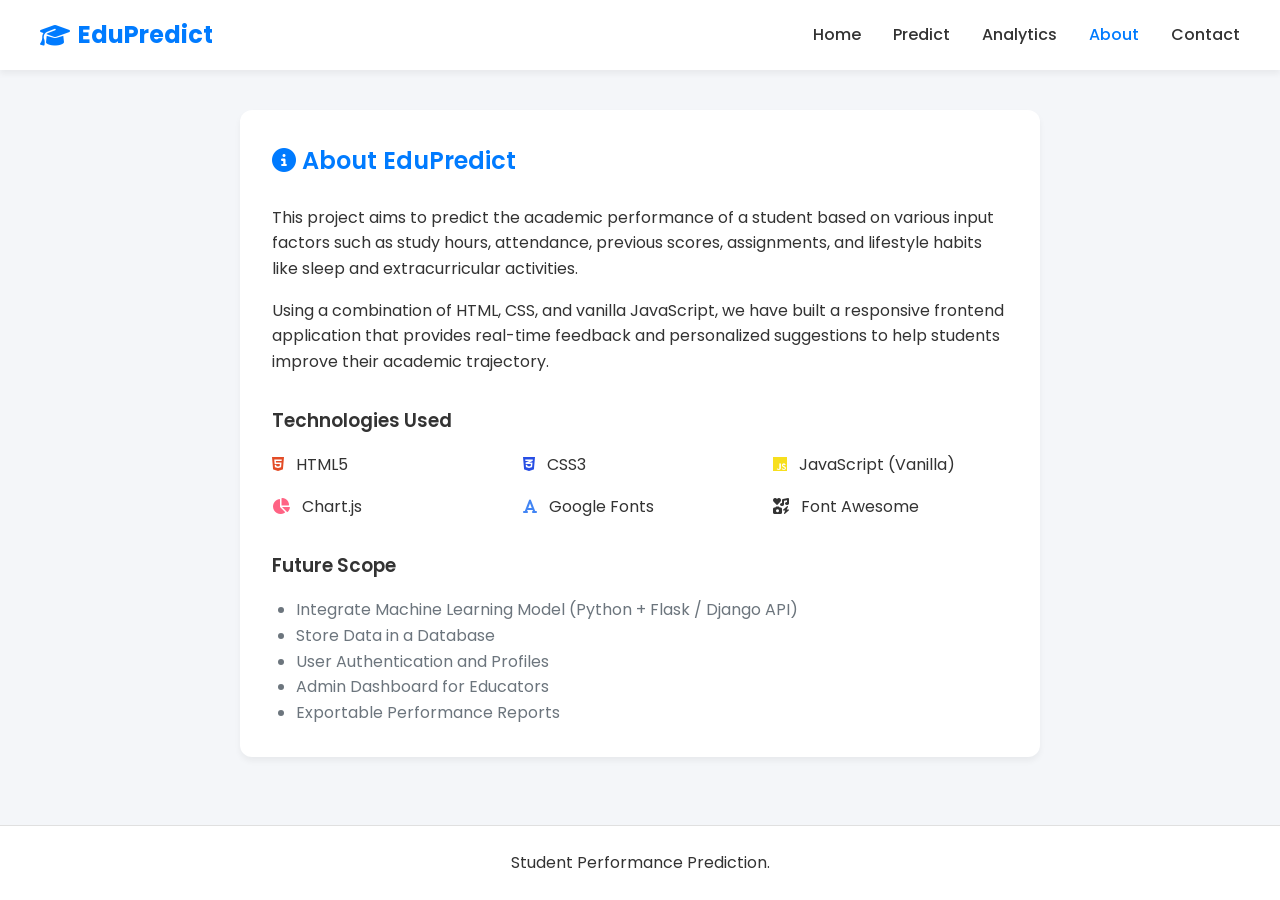
<file: about.html>
<!DOCTYPE html>
<html lang="en">

<head>
    <meta charset="UTF-8">
    <meta name="viewport" content="width=device-width, initial-scale=1.0">
    <title>About - Student Performance</title>
    <link rel="stylesheet" href="css/style.css">
    <link rel="stylesheet" href="https://cdnjs.cloudflare.com/ajax/libs/font-awesome/6.4.0/css/all.min.css">
</head>

<body>
    <nav class="navbar">
        <div class="container navbar-container">
            <a href="index.html" class="logo">
                <i class="fa-solid fa-graduation-cap"></i>
                EduPredict
            </a>
            <ul class="nav-links">
                <li><a href="index.html">Home</a></li>
                <li><a href="predict.html">Predict</a></li>
                <li><a href="analytics.html">Analytics</a></li>
                <li><a href="about.html" class="active">About</a></li>
                <li><a href="contact.html">Contact</a></li>
            </ul>
            <button class="mobile-menu-btn"><i class="fa-solid fa-bars"></i></button>
        </div>
    </nav>

    <main class="main-content container">
        <div class="card" style="max-width: 800px; margin: 0 auto;">
            <h2 style="color: var(--primary-color); margin-bottom: 1.5rem;"><i class="fa-solid fa-circle-info"></i>
                About EduPredict</h2>

            <p style="margin-bottom: 1rem;">
                This project aims to predict the academic performance of a student based on various input factors such
                as study hours, attendance, previous scores, assignments, and lifestyle habits like sleep and
                extracurricular activities.
            </p>

            <p style="margin-bottom: 2rem;">
                Using a combination of HTML, CSS, and vanilla JavaScript, we have built a responsive frontend
                application that provides real-time feedback and personalized suggestions to help students improve their
                academic trajectory.
            </p>

            <h3 style="margin-bottom: 1rem;">Technologies Used</h3>
            <ul
                style="list-style-type: none; padding-left: 0; display: grid; grid-template-columns: repeat(auto-fit, minmax(200px, 1fr)); gap: 1rem;">
                <li><i class="fa-brands fa-html5" style="color: #e34c26; margin-right: 0.5rem;"></i> HTML5</li>
                <li><i class="fa-brands fa-css3-alt" style="color: #264de4; margin-right: 0.5rem;"></i> CSS3</li>
                <li><i class="fa-brands fa-js" style="color: #f7df1e; margin-right: 0.5rem;"></i> JavaScript (Vanilla)
                </li>
                <li><i class="fa-solid fa-chart-pie" style="color: #ff6384; margin-right: 0.5rem;"></i> Chart.js</li>
                <li><i class="fa-solid fa-font" style="color: #4285f4; margin-right: 0.5rem;"></i> Google Fonts</li>
                <li><i class="fa-solid fa-icons" style="color: #333; margin-right: 0.5rem;"></i> Font Awesome</li>
            </ul>

            <h3 style="margin-top: 2rem; margin-bottom: 1rem;">Future Scope</h3>
            <ul style="padding-left: 1.5rem; color: var(--text-light);">
                <li>Integrate Machine Learning Model (Python + Flask / Django API)</li>
                <li>Store Data in a Database</li>
                <li>User Authentication and Profiles</li>
                <li>Admin Dashboard for Educators</li>
                <li>Exportable Performance Reports</li>
            </ul>
        </div>
    </main>

    <footer class="footer">
        <div class="container">
            <p> Student Performance Prediction. </p>
        </div>
    </footer>

    <script src="js/script.js"></script>
</body>

</html>
</file>
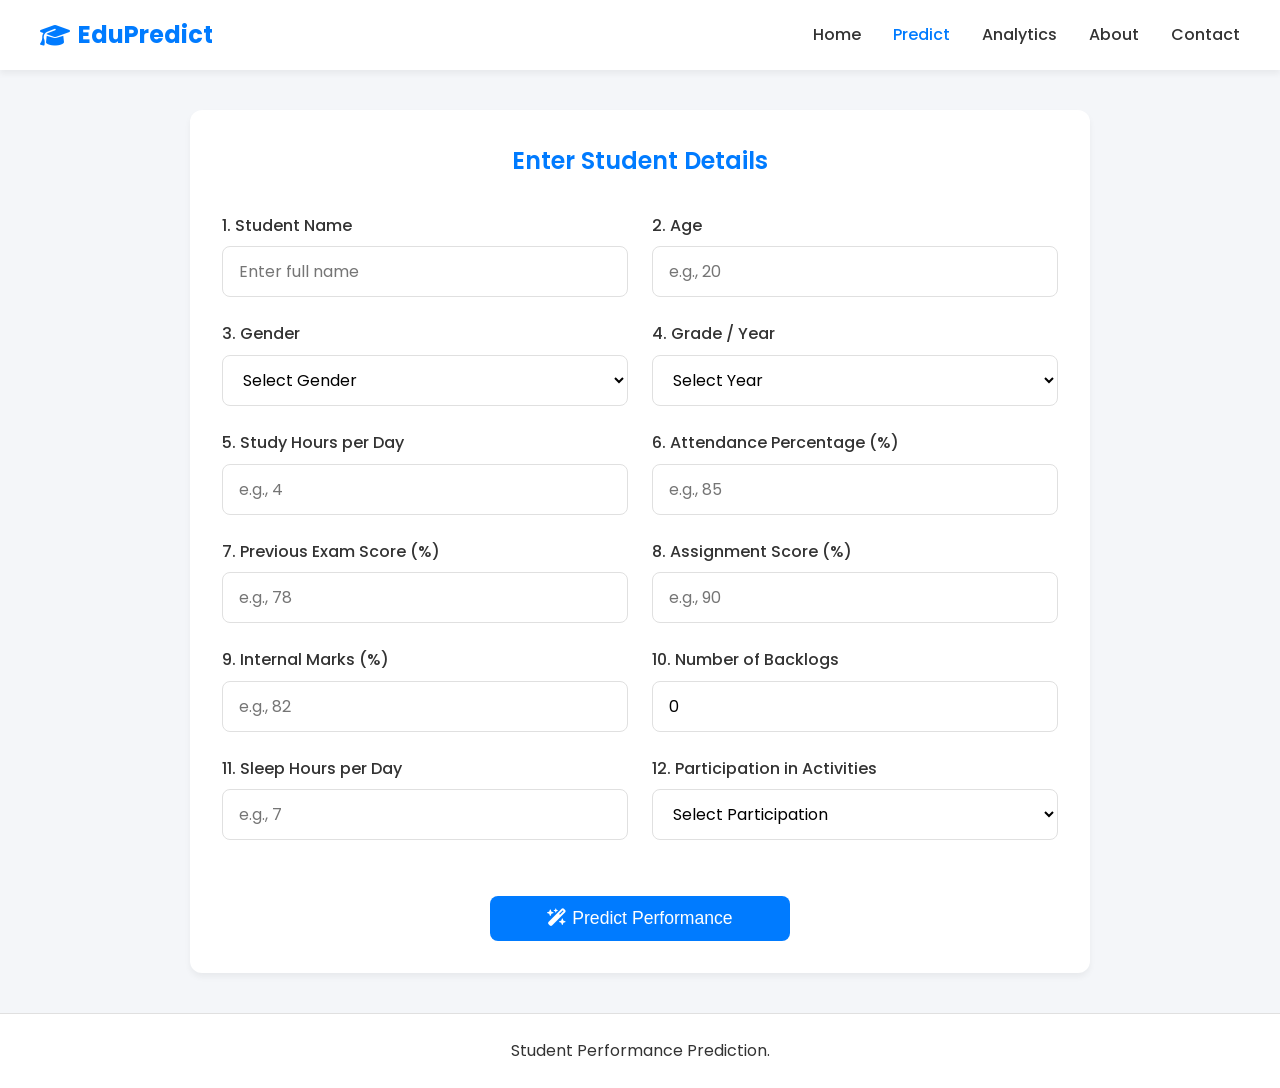
<file: predict.html>
<!DOCTYPE html>
<html lang="en">

<head>
    <meta charset="UTF-8">
    <meta name="viewport" content="width=device-width, initial-scale=1.0">
    <title>Predict - Student Performance</title>
    <link rel="stylesheet" href="css/style.css">
    <link rel="stylesheet" href="https://cdnjs.cloudflare.com/ajax/libs/font-awesome/6.4.0/css/all.min.css">
</head>

<body>
    <nav class="navbar">
        <div class="container navbar-container">
            <a href="index.html" class="logo">
                <i class="fa-solid fa-graduation-cap"></i>
                EduPredict
            </a>
            <ul class="nav-links">
                <li><a href="index.html">Home</a></li>
                <li><a href="predict.html" class="active">Predict</a></li>
                <li><a href="analytics.html">Analytics</a></li>
                <li><a href="about.html">About</a></li>
                <li><a href="contact.html">Contact</a></li>
            </ul>
            <button class="mobile-menu-btn"><i class="fa-solid fa-bars"></i></button>
        </div>
    </nav>

    <main class="main-content container">
        <div class="card" style="max-width: 900px; margin: 0 auto;">
            <h2 style="text-align: center; margin-bottom: 2rem; color: var(--primary-color);">Enter Student Details</h2>

            <form id="predictForm">
                <div class="form-row">
                    <div class="form-group">
                        <label class="form-label" for="studentName">1. Student Name</label>
                        <input type="text" id="studentName" class="form-control" placeholder="Enter full name" required>
                    </div>
                    <div class="form-group">
                        <label class="form-label" for="age">2. Age</label>
                        <input type="number" id="age" class="form-control" min="10" max="100" placeholder="e.g., 20"
                            required>
                    </div>
                </div>

                <div class="form-row">
                    <div class="form-group">
                        <label class="form-label" for="gender">3. Gender</label>
                        <select id="gender" class="form-control" required>
                            <option value="">Select Gender</option>
                            <option value="male">Male</option>
                            <option value="female">Female</option>
                            <option value="other">Other</option>
                        </select>
                    </div>
                    <div class="form-group">
                        <label class="form-label" for="grade">4. Grade / Year</label>
                        <select id="grade" class="form-control" required>
                            <option value="">Select Year</option>
                            <option value="1">1st Year</option>
                            <option value="2">2nd Year</option>
                            <option value="3">3rd Year</option>
                            <option value="4">4th Year</option>
                        </select>
                    </div>
                </div>

                <div class="form-row">
                    <div class="form-group">
                        <label class="form-label" for="studyHours">5. Study Hours per Day</label>
                        <input type="number" id="studyHours" class="form-control" min="0" max="24" step="0.5"
                            placeholder="e.g., 4" required>
                    </div>
                    <div class="form-group">
                        <label class="form-label" for="attendance">6. Attendance Percentage (%)</label>
                        <input type="number" id="attendance" class="form-control" min="0" max="100"
                            placeholder="e.g., 85" required>
                    </div>
                </div>

                <div class="form-row">
                    <div class="form-group">
                        <label class="form-label" for="prevScore">7. Previous Exam Score (%)</label>
                        <input type="number" id="prevScore" class="form-control" min="0" max="100"
                            placeholder="e.g., 78" required>
                    </div>
                    <div class="form-group">
                        <label class="form-label" for="assignment">8. Assignment Score (%)</label>
                        <input type="number" id="assignment" class="form-control" min="0" max="100"
                            placeholder="e.g., 90" required>
                    </div>
                </div>

                <div class="form-row">
                    <div class="form-group">
                        <label class="form-label" for="internal">9. Internal Marks (%)</label>
                        <input type="number" id="internal" class="form-control" min="0" max="100" placeholder="e.g., 82"
                            required>
                    </div>
                    <div class="form-group">
                        <label class="form-label" for="backlogs">10. Number of Backlogs</label>
                        <input type="number" id="backlogs" class="form-control" min="0" value="0" required>
                    </div>
                </div>

                <div class="form-row">
                    <div class="form-group">
                        <label class="form-label" for="sleepHours">11. Sleep Hours per Day</label>
                        <input type="number" id="sleepHours" class="form-control" min="0" max="24" placeholder="e.g., 7"
                            required>
                    </div>
                    <div class="form-group">
                        <label class="form-label" for="activities">12. Participation in Activities</label>
                        <select id="activities" class="form-control" required>
                            <option value="">Select Participation</option>
                            <option value="none">None</option>
                            <option value="low">Low (1-2 clubs)</option>
                            <option value="high">High (Active/Leadership)</option>
                        </select>
                    </div>
                </div>

                <div style="text-align: center; margin-top: 2rem;">
                    <button type="submit" class="btn btn-primary"
                        style="width: 100%; max-width: 300px; font-size: 1.1rem;">
                        <i class="fa-solid fa-wand-magic-sparkles"></i> Predict Performance
                    </button>
                </div>
            </form>
        </div>
    </main>

    <footer class="footer">
        <div class="container">
            <p> Student Performance Prediction. </p>
        </div>
    </footer>

    <script src="js/script.js"></script>
</body>

</html>
</file>
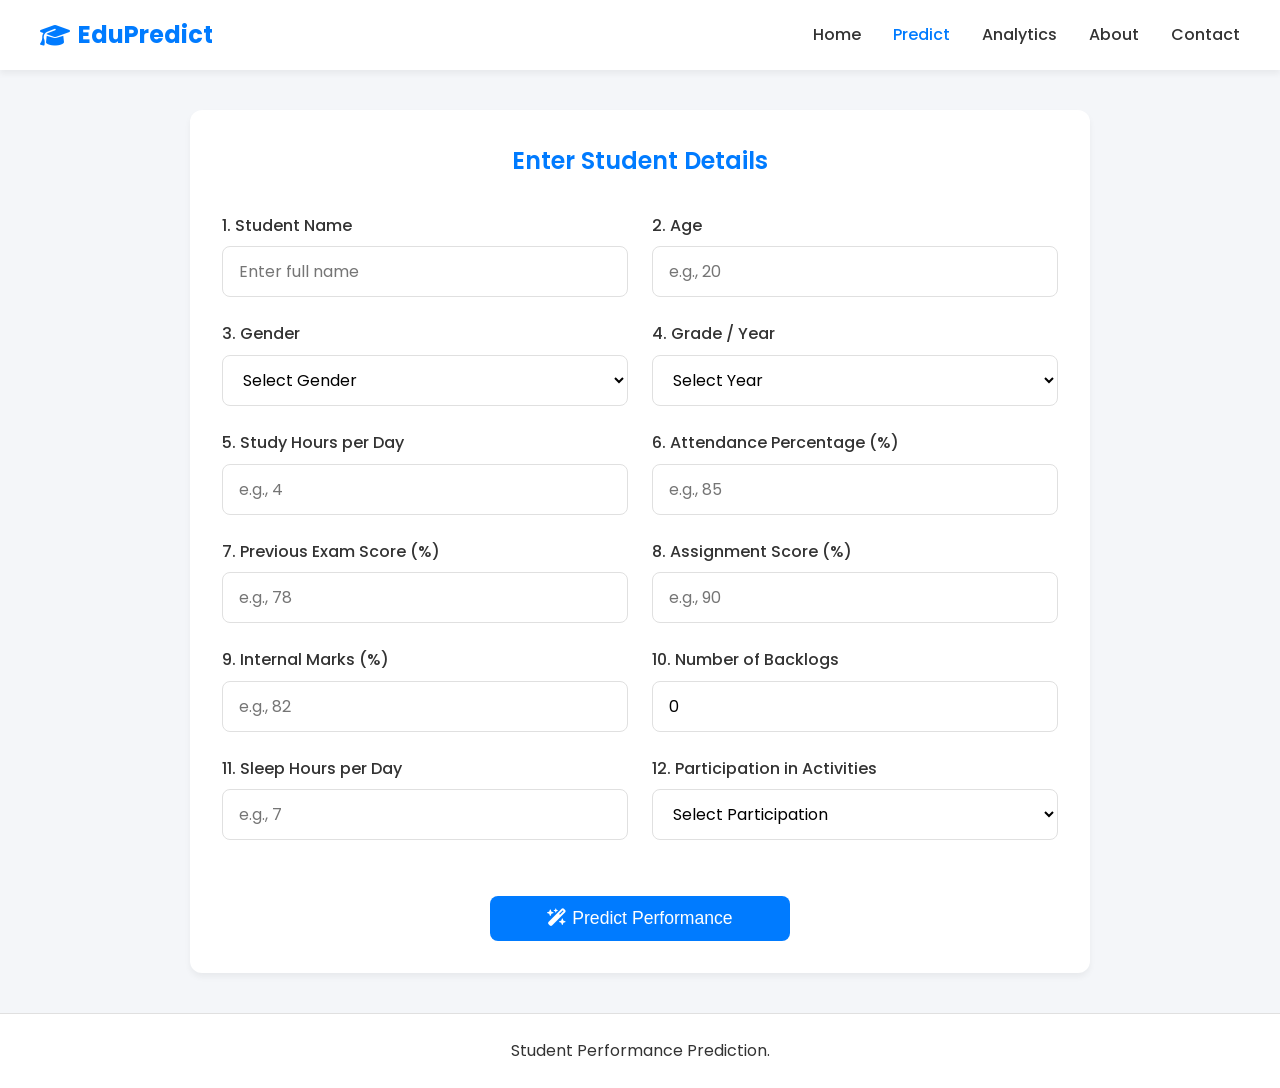
<file: result.html>
<!DOCTYPE html>
<html lang="en">

<head>
    <meta charset="UTF-8">
    <meta name="viewport" content="width=device-width, initial-scale=1.0">
    <title>Result - Student Performance</title>
    <link rel="stylesheet" href="css/style.css">
    <link rel="stylesheet" href="https://cdnjs.cloudflare.com/ajax/libs/font-awesome/6.4.0/css/all.min.css">
</head>

<body>
    <nav class="navbar">
        <div class="container navbar-container">
            <a href="index.html" class="logo">
                <i class="fa-solid fa-graduation-cap"></i>
                EduPredict
            </a>
            <ul class="nav-links">
                <li><a href="index.html">Home</a></li>
                <li><a href="predict.html">Predict</a></li>
                <li><a href="analytics.html">Analytics</a></li>
                <li><a href="about.html">About</a></li>
                <li><a href="contact.html">Contact</a></li>
            </ul>
            <button class="mobile-menu-btn"><i class="fa-solid fa-bars"></i></button>
        </div>
    </nav>

    <main class="main-content container">
        <div class="card result-container">
            <h2 style="color: var(--text-color);">Prediction Results for <span id="studentNameDisplay"
                    style="color: var(--primary-color);">Student</span></h2>

            <div class="score-circle" id="scoreCircle">
                <div class="score-inner">
                    <span class="score-value" id="scoreResult">0%</span>
                    <span class="score-label">Predicted Score</span>
                </div>
            </div>

            <div id="performanceLevel" class="performance-level">
                Calculating...
            </div>

            <div class="suggestions-list card" style="background-color: var(--bg-color); box-shadow: none;">
                <h3><i class="fa-regular fa-lightbulb" style="color: #ffc107;"></i> Suggestions for Improvement</h3>
                <ul id="suggestionsList">
                    <!-- Suggestions will be injected here via JS -->
                </ul>
            </div>

            <div style="margin-top: 2rem;">
                <a href="predict.html" class="btn btn-outline" style="margin-right: 1rem;">
                    <i class="fa-solid fa-arrow-rotate-left"></i> Predict Again
                </a>
                <a href="analytics.html" class="btn btn-primary">
                    <i class="fa-solid fa-chart-pie"></i> View Analytics
                </a>
            </div>
        </div>
    </main>

    <footer class="footer">
        <div class="container">
            <p> Student Performance Prediction. </p>
        </div>
    </footer>

    <script src="js/script.js"></script>
</body>

</html>
</file>
<file: css/style.css>
@import url('https://fonts.googleapis.com/css2?family=Poppins:wght@300;400;500;600;700&display=swap');

:root {
    --primary-color: #007BFF;
    --secondary-color: #28A745;
    --bg-color: #F4F6F9;
    --card-bg: #FFFFFF;
    --text-color: #333333;
    --text-light: #6c757d;
    --border-color: #e0e0e0;
    --shadow: 0 4px 6px rgba(0, 0, 0, 0.05);
    --hover-shadow: 0 10px 15px rgba(0, 0, 0, 0.1);
    --transition: all 0.3s ease;
}

* {
    margin: 0;
    padding: 0;
    box-sizing: border-box;
}

body {
    font-family: 'Poppins', sans-serif;
    background-color: var(--bg-color);
    color: var(--text-color);
    line-height: 1.6;
    display: flex;
    flex-direction: column;
    min-height: 100vh;
}

/* Typography */
h1, h2, h3, h4, h5, h6 {
    font-weight: 600;
    margin-bottom: 0.5rem;
}

a {
    text-decoration: none;
    color: var(--primary-color);
    transition: var(--transition);
}

a:hover {
    color: #0056b3;
}

/* Layout Utilities */
.container {
    width: 100%;
    max-width: 1200px;
    margin: 0 auto;
    padding: 0 20px;
}

.main-content {
    flex: 1;
    padding: 40px 0;
}

/* Navbar */
.navbar {
    background-color: var(--card-bg);
    box-shadow: var(--shadow);
    position: sticky;
    top: 0;
    z-index: 1000;
}

.navbar-container {
    display: flex;
    justify-content: space-between;
    align-items: center;
    padding: 1rem 0;
}

.logo {
    font-size: 1.5rem;
    font-weight: 700;
    color: var(--primary-color);
    display: flex;
    align-items: center;
    gap: 0.5rem;
}

.nav-links {
    display: flex;
    list-style: none;
    gap: 2rem;
}

.nav-links a {
    color: var(--text-color);
    font-weight: 500;
}

.nav-links a:hover, .nav-links a.active {
    color: var(--primary-color);
}

.mobile-menu-btn {
    display: none;
    font-size: 1.5rem;
    cursor: pointer;
    background: none;
    border: none;
    color: var(--text-color);
}

/* Footer */
.footer {
    background-color: var(--card-bg);
    text-align: center;
    padding: 1.5rem 0;
    border-top: 1px solid var(--border-color);
    margin-top: auto;
}

/* Components */
.btn {
    display: inline-block;
    padding: 0.75rem 1.5rem;
    border-radius: 8px;
    font-weight: 500;
    cursor: pointer;
    transition: var(--transition);
    border: none;
    text-align: center;
}

.btn-primary {
    background-color: var(--primary-color);
    color: #fff;
}

.btn-primary:hover {
    background-color: #0056b3;
    color: #fff;
    transform: translateY(-2px);
    box-shadow: var(--hover-shadow);
}

.btn-secondary {
    background-color: var(--secondary-color);
    color: #fff;
}

.btn-secondary:hover {
    background-color: #1e7e34;
    color: #fff;
    transform: translateY(-2px);
    box-shadow: var(--hover-shadow);
}

.btn-outline {
    background-color: transparent;
    border: 2px solid var(--primary-color);
    color: var(--primary-color);
}

.btn-outline:hover {
    background-color: var(--primary-color);
    color: #fff;
}

.card {
    background-color: var(--card-bg);
    border-radius: 12px;
    padding: 2rem;
    box-shadow: var(--shadow);
    transition: var(--transition);
}

.card:hover {
    box-shadow: var(--hover-shadow);
}

/* Forms */
.form-group {
    margin-bottom: 1.5rem;
}

.form-label {
    display: block;
    margin-bottom: 0.5rem;
    font-weight: 500;
    color: var(--text-color);
}

.form-control {
    width: 100%;
    padding: 0.75rem 1rem;
    border: 1px solid var(--border-color);
    border-radius: 8px;
    font-family: 'Poppins', sans-serif;
    font-size: 1rem;
    transition: var(--transition);
    background-color: #fff;
}

.form-control:focus {
    outline: none;
    border-color: var(--primary-color);
    box-shadow: 0 0 0 3px rgba(0, 123, 255, 0.1);
}

.form-row {
    display: grid;
    grid-template-columns: repeat(auto-fit, minmax(250px, 1fr));
    gap: 1.5rem;
}

/* Hero Section (Home) */
.hero {
    display: flex;
    align-items: center;
    justify-content: space-between;
    gap: 4rem;
    padding: 4rem 0;
}

.hero-content {
    flex: 1;
}

.hero-content h1 {
    font-size: 3rem;
    line-height: 1.2;
    margin-bottom: 1.5rem;
    color: var(--primary-color);
}

.hero-content p {
    font-size: 1.1rem;
    color: var(--text-light);
    margin-bottom: 2rem;
}

.hero-image {
    flex: 1;
    display: flex;
    justify-content: center;
}

.hero-image img {
    max-width: 100%;
    height: auto;
    border-radius: 20px;
    box-shadow: var(--hover-shadow);
}

/* Result Page */
.result-container {
    max-width: 800px;
    margin: 0 auto;
    text-align: center;
}

.score-circle {
    width: 200px;
    height: 200px;
    border-radius: 50%;
    display: flex;
    flex-direction: column;
    justify-content: center;
    align-items: center;
    margin: 2rem auto;
    background: conic-gradient(var(--primary-color) 0%, var(--bg-color) 0%);
    box-shadow: var(--shadow);
    position: relative;
}

.score-inner {
    width: 170px;
    height: 170px;
    background-color: var(--card-bg);
    border-radius: 50%;
    display: flex;
    flex-direction: column;
    justify-content: center;
    align-items: center;
}

.score-value {
    font-size: 3rem;
    font-weight: 700;
    color: var(--primary-color);
    line-height: 1;
}

.score-label {
    font-size: 1rem;
    color: var(--text-light);
}

.performance-level {
    font-size: 1.5rem;
    font-weight: 600;
    margin-bottom: 2rem;
    padding: 0.5rem 1.5rem;
    border-radius: 50px;
    display: inline-block;
}

.level-good {
    background-color: rgba(40, 167, 69, 0.1);
    color: var(--secondary-color);
}

.level-average {
    background-color: rgba(255, 193, 7, 0.1);
    color: #ffc107;
}

.level-poor {
    background-color: rgba(220, 53, 69, 0.1);
    color: #dc3545;
}

.suggestions-list {
    text-align: left;
    margin-bottom: 2rem;
}

.suggestions-list h3 {
    margin-bottom: 1rem;
}

.suggestions-list ul {
    list-style-position: inside;
    color: var(--text-light);
}

.suggestions-list li {
    margin-bottom: 0.5rem;
}

/* Analytics */
.charts-grid {
    display: grid;
    grid-template-columns: repeat(auto-fit, minmax(400px, 1fr));
    gap: 2rem;
    margin-top: 2rem;
}

.chart-card {
    height: 400px;
    position: relative;
}

/* Responsive */
@media (max-width: 768px) {
    .nav-links {
        display: none;
        flex-direction: column;
        position: absolute;
        top: 100%;
        left: 0;
        width: 100%;
        background-color: var(--card-bg);
        box-shadow: 0 4px 6px rgba(0,0,0,0.1);
        padding: 1rem 0;
        text-align: center;
        gap: 1rem;
    }

    .nav-links.show {
        display: flex;
    }

    .mobile-menu-btn {
        display: block;
    }

    .hero {
        flex-direction: column;
        text-align: center;
        padding: 2rem 0;
    }

    .hero-content h1 {
        font-size: 2.2rem;
    }

    .charts-grid {
        grid-template-columns: 1fr;
    }
}
</file>
